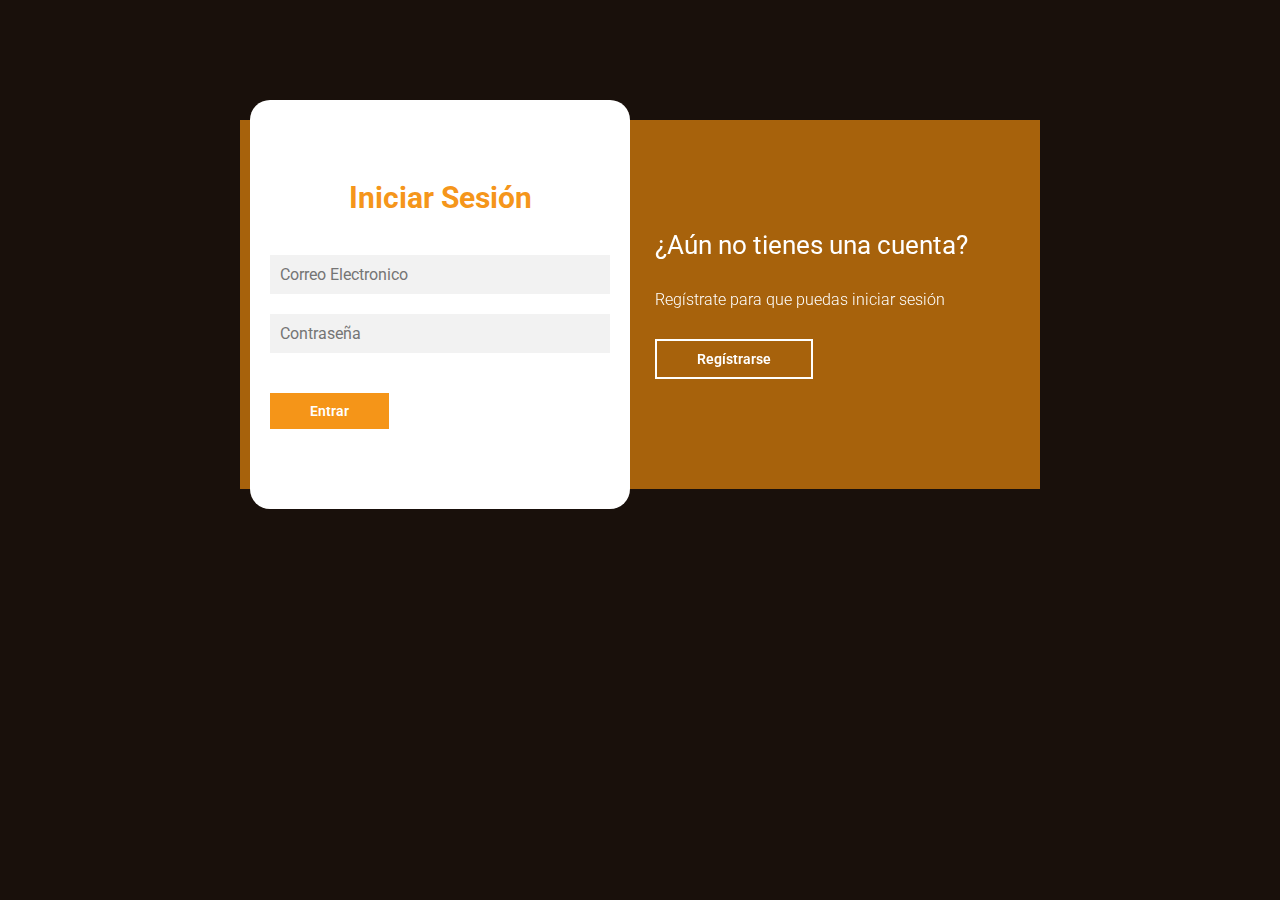
<file: registroeingreso.html>
<!DOCTYPE html>
<html lang="en">
<head>
    <meta charset="UTF-8">
    <meta name="viewport" content="width=device-width, initial-scale=1.0">
    <title>Login y Register - MagtimusPro</title>
    <link href="https://fonts.googleapis.com/css2?family=Roboto:ital,wght@0,100;0,300;0,400;0,500;0,700;0,900;1,100;1,300;1,400;1,500;1,700;1,900&display=swap" rel="stylesheet">


    <link rel="stylesheet" href="estlos.css">
</head>
<body>

        <main>

            <div class="contenedor__todo">
                <div class="caja__trasera">
                    <div class="caja__trasera-login">
                        <h3>¿Ya tienes una cuenta?</h3>
                        <p>Inicia sesión para entrar en la página</p>
                        <button id="btn__iniciar-sesion">Iniciar Sesión</button>
                    </div>
                    <div class="caja__trasera-register">
                        <h3>¿Aún no tienes una cuenta?</h3>
                        <p>Regístrate para que puedas iniciar sesión</p>
                        <button id="btn__registrarse">Regístrarse</button>
                    </div>
                </div>

                <!--Formulario de Login y registro-->
                <div class="contenedor__login-register">
                    <!--Login-->
                    <form action="" class="formulario__login">
                        <h2>Iniciar Sesión</h2>
                        <input type="text" placeholder="Correo Electronico">
                        <input type="password" placeholder="Contraseña">
                        <button>Entrar</button>
                    </form>

                    <!--Register-->
                    <form action="" class="formulario__register">
                        <h2>Regístrarse</h2>
                        <input type="text" placeholder="Nombre completo">
                        <input type="text" placeholder="Correo Electronico">
                        <input type="text" placeholder="Usuario">
                        <input type="password" placeholder="Contraseña">
                        <button>Regístrarse</button>
                    </form>
                </div>
            </div>

        </main>

        <script src="script_register.js"></script>
</body>
</html>
</file>
<file: estlos.css>
*{
    margin: 0;
    padding: 0;
    box-sizing: border-box;
    text-decoration: none;
    font-family: 'Roboto', sans-serif;
}

body{
    background-color: #0f0500f4;
    background-size: cover;
    background-repeat: no-repeat;
    background-position: center;
    background-attachment: fixed;
}

main{
    width: 100%;
    padding: 20px;
    margin: auto;
    margin-top: 100px;
}

.contenedor__todo{
    width: 100%;
    max-width: 800px;
    margin: auto;
    position: relative;
}

.caja__trasera{
    width: 100%;
    padding: 10px 20px;
    display: flex;
    justify-content: center;
    -webkit-backdrop-filter: blur(10px);
    backdrop-filter: blur(10px);
    background-color: rgba(229, 135, 13, 0.698);

}

.caja__trasera div{
    margin: 100px 40px;
    color: white;
    transition: all 500ms;
}


.caja__trasera div p,
.caja__trasera button{
    margin-top: 30px;
}

.caja__trasera div h3{
    font-weight: 400;
    font-size: 26px;
}

.caja__trasera div p{
    font-size: 16px;
    font-weight: 300;
}

.caja__trasera button{
    padding: 10px 40px;
    border: 2px solid #fff;
    font-size: 14px;
    background: transparent;
    font-weight: 600;
    cursor: pointer;
    color: white;
    outline: none;
    transition: all 300ms;
}

.caja__trasera button:hover{
    background: #fff;
    color: #efaf0d;
}

/*Formularios*/

.contenedor__login-register{
    display: flex;
    align-items: center;
    width: 100%;
    max-width: 380px;
    position: relative;
    top: -185px;
    left: 10px;

    /*La transicion va despues del codigo JS*/
    transition: left 500ms cubic-bezier(0.175, 0.885, 0.320, 1.275);
}

.contenedor__login-register form{
    width: 100%;
    padding: 80px 20px;
    background: white;
    position: absolute;
    border-radius: 20px;
}

.contenedor__login-register form h2{
    font-size: 30px;
    text-align: center;
    margin-bottom: 20px;
    color:rgba(244, 140, 4, 0.923);
}

.contenedor__login-register form input{
    width: 100%;
    margin-top: 20px;
    padding: 10px;
    border: none;
    background: #F2F2F2;
    font-size: 16px;
    outline: none;
}

.contenedor__login-register form button{
    padding: 10px 40px;
    margin-top: 40px;
    border: none;
    font-size: 14px;
    background: rgba(244, 140, 4, 0.923);
    font-weight: 600;
    cursor: pointer;
    color: white;
    outline: none;
}




.formulario__login{
    opacity: 1;
    display: block;
}
.formulario__register{
    display: none;
}



@media screen and (max-width: 850px){

    main{
        margin-top: 50px;
    }

    .caja__trasera{
        max-width: 350px;
        height: 300px;
        flex-direction: column;
        margin: auto;
    }

    .caja__trasera div{
        margin: 0px;
        position: absolute;
    }


    /*Formularios*/

    .contenedor__login-register{
        top: -10px;
        left: -5px;
        margin: auto;
    }

    .contenedor__login-register form{
        position: relative;
    }
}
</file>
